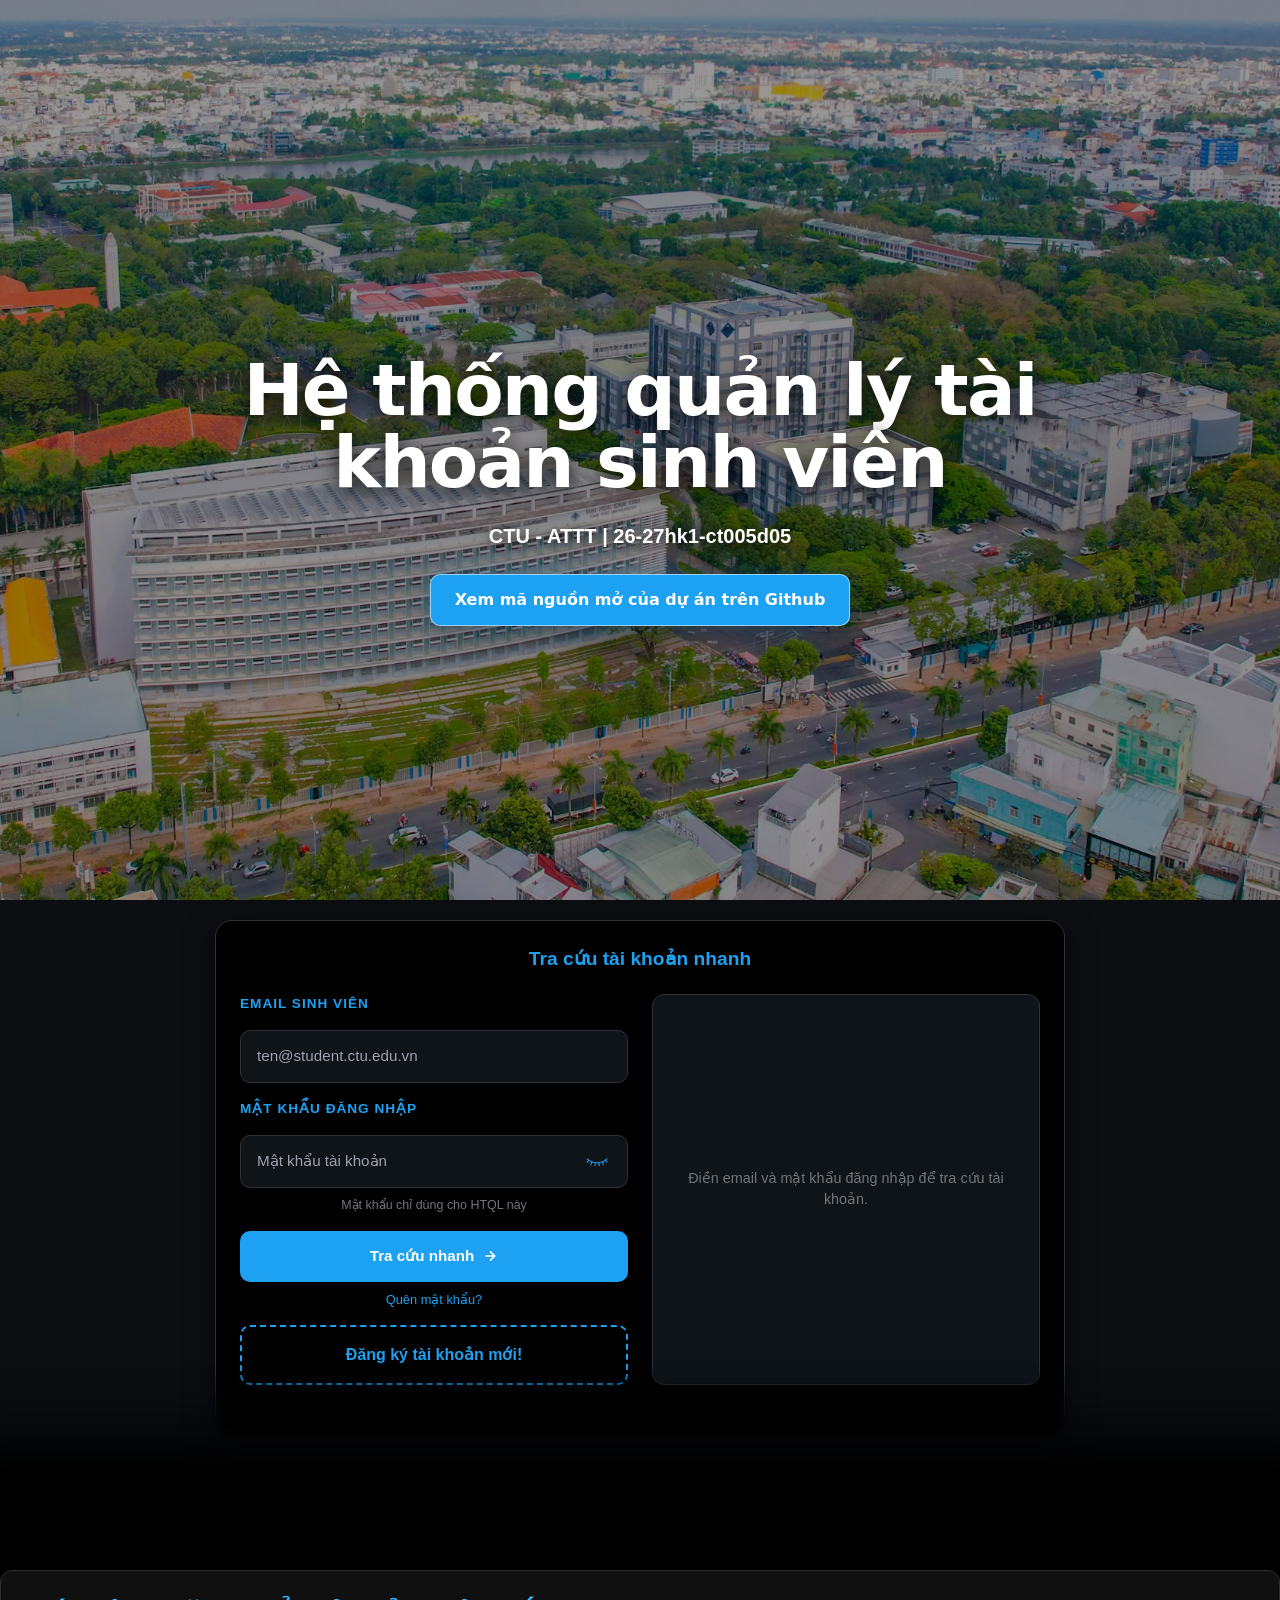
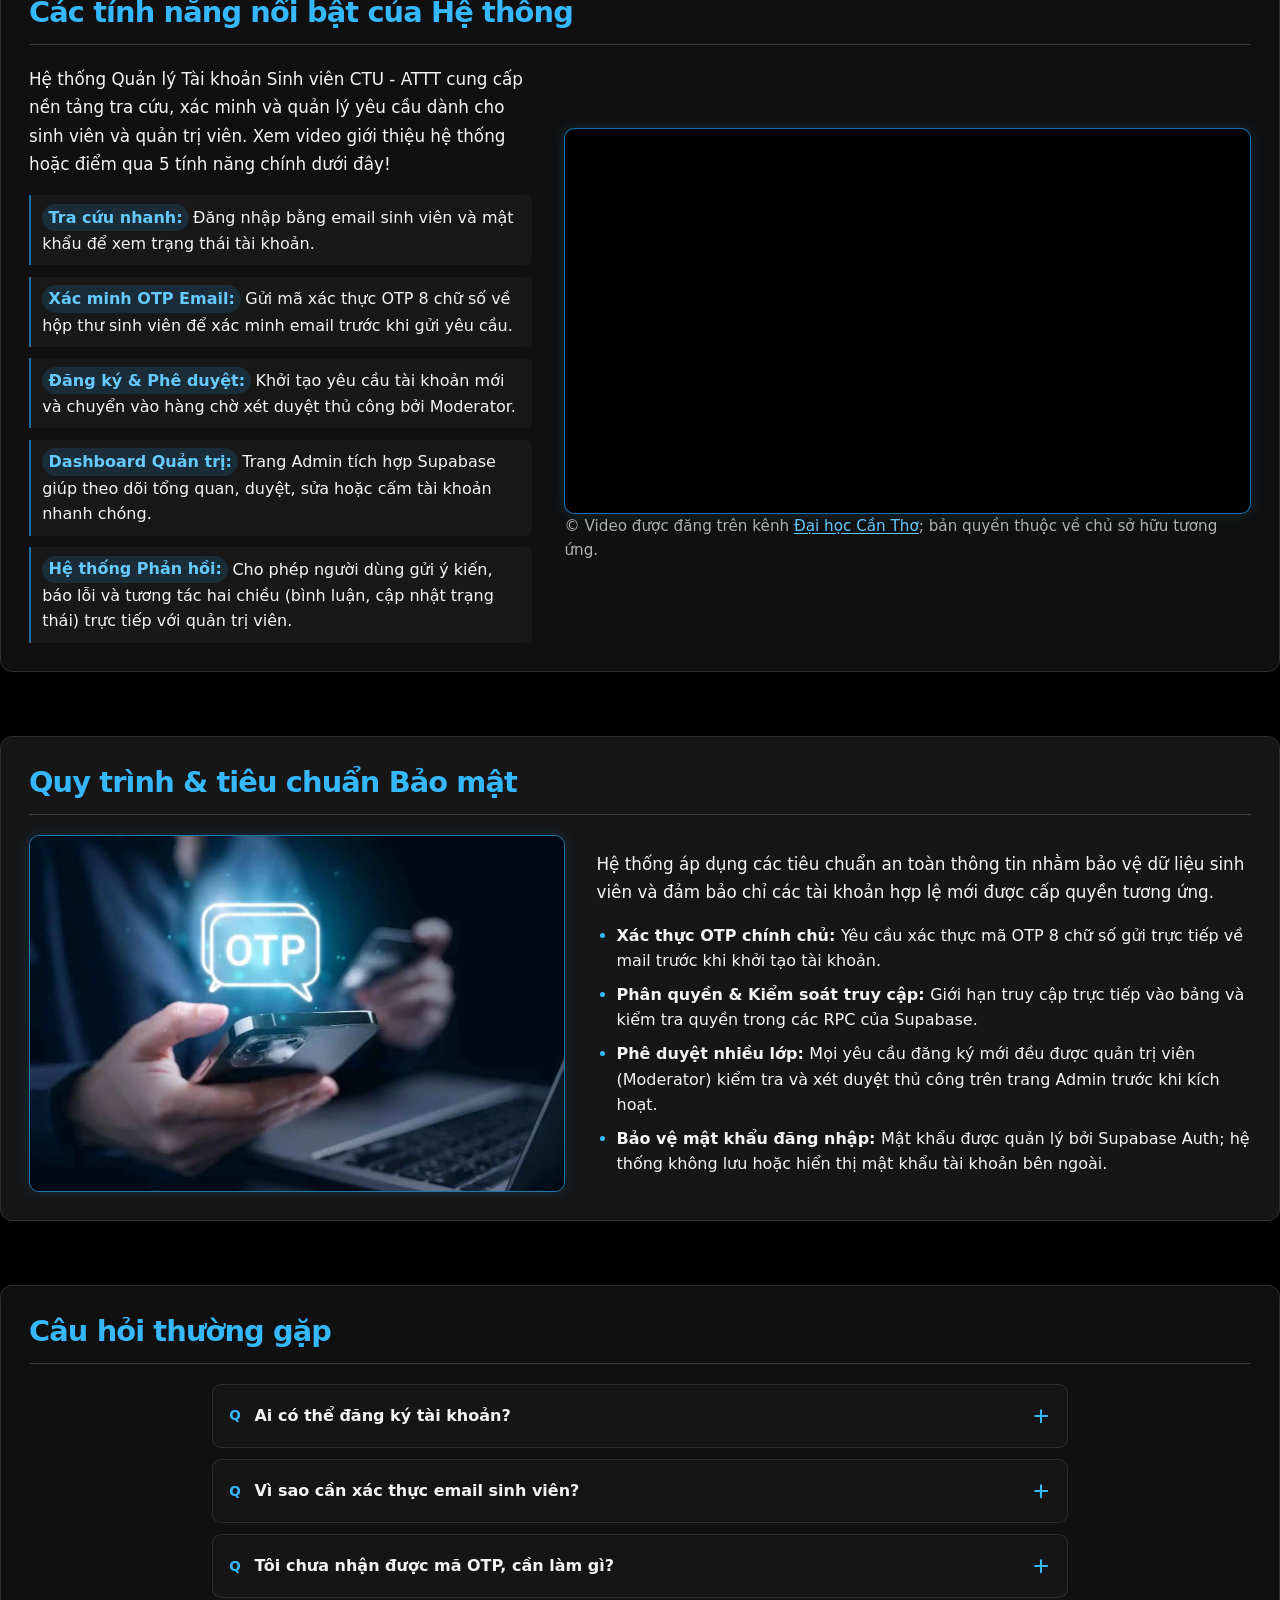
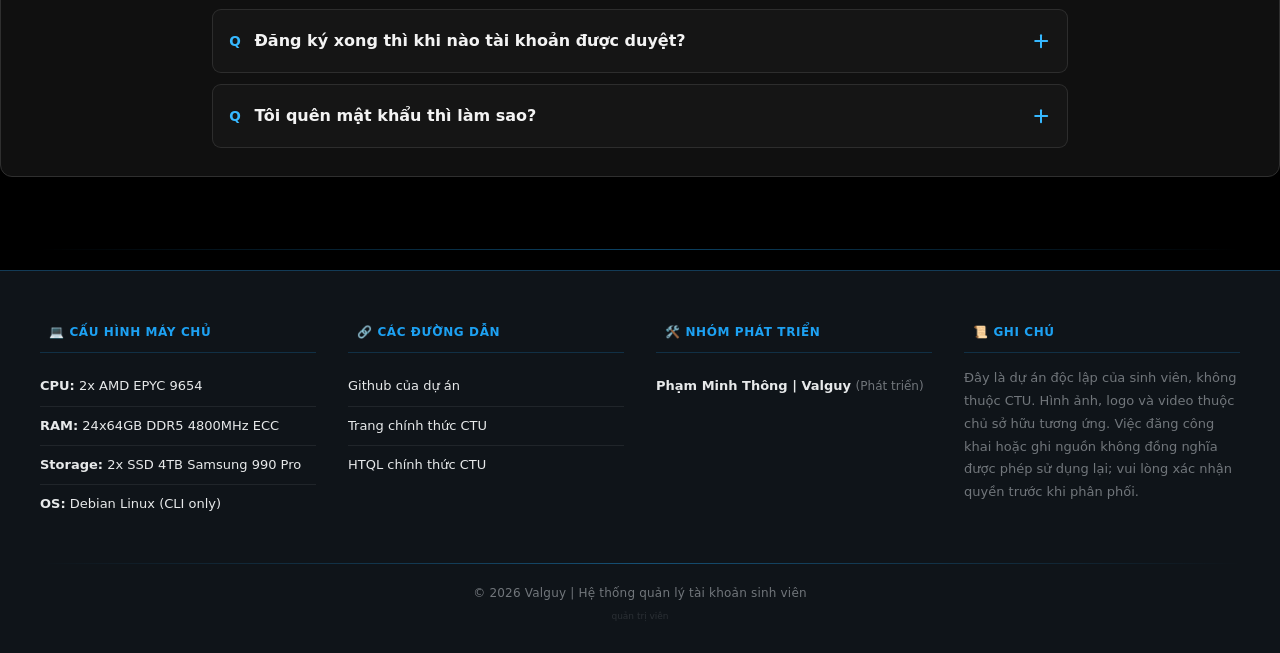
<file: index.html>
<!DOCTYPE html>
<html lang="vi" class="scroll-smooth">
<head>
    <meta charset="UTF-8">
    <meta name="viewport" content="width=device-width, initial-scale=1.0">
    <meta name="description" content="Hệ thống quản lý tài khoản sinh viên CTU - ATTT.">
    <link rel="icon" type="image/png" href="public/logo.png">
    <title>CTU - ATTT | Hệ thống quản lý tài khoản</title>
    <link rel="stylesheet" href="src/index.css">
    <script src="src/index.js" defer></script>

     
</head>
<body class="relative min-h-screen">

    
    <!-- nền trang + lớp phủ đổi độ tối khi cuộn -->
    <div id="fixedBg" class="fixed-bg">
        
        <div id="bgOverlay" class="absolute inset-0 bg-black transition-opacity duration-75" style="opacity: 0.4;"></div>
    </div>

    

    
    <!-- tiêu đề + giới thiệu -->
    <section id="hero" class="relative min-h-screen flex flex-col items-center justify-center text-center px-4 pt-20">
<div class="max-w-4xl mx-auto space-y-6">
    <h1 class="text-5xl md:text-7xl font-black tracking-tight text-white" 
        style="text-shadow: 0px 4px 20px rgba(0, 0, 0, 0.82);">
        Hệ thống quản lý tài khoản sinh viên
    </h1>
    <p class="text-lg md:text-xl text-white max-w-xl mx-auto" 
      style="text-shadow: 0px 2px 12px rgba(0, 0, 0, 0.78); font-weight: 700; font-family: Arial, Helvetica, sans-serif;">
        CTU - ATTT | 26-27hk1-ct005d05
    </p>
    <a class="hero-download-link" href="https://github.com/valguypmt/Project-26-27HK1-CT005D05" target="_blank" rel="noopener noreferrer">
      Xem mã nguồn mở của dự án trên Github
    </a>

</div>

    </section>
    <!-- khu tra cứu tài khoản -->
    <section>

<div class="lookup-section">
    <h2 class="lookup-title">Tra cứu tài khoản nhanh</h2>
    <div class="lookup-grid">
      <form id="lookupForm" class="lookup-left" novalidate>
        <label class="lookup-label" for="searchEmailInput">Email sinh viên</label>
        <div class="lookup-input-wrapper">
          <input
            type="email"
            id="searchEmailInput"
            class="lookup-input"
            placeholder="ten@student.ctu.edu.vn"
            autocomplete="username"
            required
          >
        </div>
        <label class="lookup-label" for="searchPasswordInput">Mật khẩu đăng nhập</label>
        <div class="lookup-input-wrapper">
          <input
            type="password"
            id="searchPasswordInput"
            class="lookup-input"
            placeholder="Mật khẩu tài khoản"
            autocomplete="current-password"
            required
          >
          <button
            id="searchPasswordToggle"
            class="lookup-password-toggle"
            type="button"
            aria-label="Hiện mật khẩu"
            aria-controls="searchPasswordInput"
            aria-pressed="false"
          >
            <img src="public/eye-closed.png" alt="">
          </button>
        </div>
        <p class="lookup-help">Mật khẩu chỉ dùng cho HTQL này</p>
        <button class="lookup-btn-search" type="submit">
          <span>Tra cứu nhanh</span>
          <svg width="16" height="16" viewBox="0 0 24 24" fill="none" stroke="currentColor" stroke-width="2.5"><path d="M5 12h14M12 5l7 7-7 7"/></svg>
        </button>
        <a class="forgot-password-link" href="user.html?mode=recover">Quên mật khẩu?</a>
        <a class="btn-join-big" href="user.html">Đăng ký tài khoản mới!</a>
      </form>

      <div class="lookup-right">
        <div id="ctaView" class="cta-box">
          <span id="ctaMsg" class="cta-msg" aria-live="polite">Điền email và mật khẩu đăng nhập để tra cứu tài khoản.</span>
        </div>
        <div id="loadingView" class="hidden">
          <div class="loader"></div>
        </div>
        <div id="infoView" class="info-card hidden">
          <div class="info-field">
            <div class="info-field-label">Email</div>
            <div id="resEmail" class="info-field-val">-</div>
          </div>
          <div class="info-field">
            <div class="info-field-label">Tên tài khoản</div>
            <div id="resAccountName" class="info-field-val">-</div>
          </div>
          <div class="info-field">
            <div class="info-field-label">Trạng thái tài khoản</div>
            <div id="resStatusTag" class="status-tag status-pending">Đang chờ</div>
          </div>
        </div>
      </div>
    </div>
  </div>
    </section>


<div class="transition-blend relative z-20 bg-black rounded-t-[40px] pt-16 shadow-[0_0_80px_rgba(0,0,0,0.95)] flex flex-col items-center">


    
    <div class="container project-intro-wrap">
      <!-- giới thiệu dự án -->
      <section class="section-box project-intro" aria-labelledby="projectIntroTitle">
        <h1 id="projectIntroTitle">Các tính năng nổi bật của Hệ thống</h1>
        <div class="project-intro-content">
          <div class="section-copy project-intro-copy">
            <p>
              Hệ thống Quản lý Tài khoản Sinh viên CTU - ATTT cung cấp nền tảng tra cứu, xác minh và quản lý yêu cầu dành cho sinh viên và quản trị viên. Xem video giới thiệu hệ thống hoặc điểm qua 5 tính năng chính dưới đây!<ul>
              <li><strong>Tra cứu nhanh: </strong>Đăng nhập bằng email sinh viên và mật khẩu để xem trạng thái tài khoản.</li>
              <li><strong>Xác minh OTP Email: </strong>Gửi mã xác thực OTP 8 chữ số về hộp thư sinh viên để xác minh email trước khi gửi yêu cầu.</li>
              <li><strong>Đăng ký & Phê duyệt: </strong>Khởi tạo yêu cầu tài khoản mới và chuyển vào hàng chờ xét duyệt thủ công bởi Moderator.</li>
              <li><strong>Dashboard Quản trị: </strong>Trang Admin tích hợp Supabase giúp theo dõi tổng quan, duyệt, sửa hoặc cấm tài khoản nhanh chóng.</li>
              <li><strong>Hệ thống Phản hồi: </strong>Cho phép người dùng gửi ý kiến, báo lỗi và tương tác hai chiều (bình luận, cập nhật trạng thái) trực tiếp với quản trị viên.</li>
            </ul>
          </div>

          <div class="project-video-block">
            <div class="project-video">
              <iframe
                src="https://www.youtube-nocookie.com/embed/F2o4Nr6Mh4A"
                title="video"
                loading="lazy"
                referrerpolicy="strict-origin-when-cross-origin"
                allow="accelerometer; autoplay; clipboard-write; encrypted-media; gyroscope; picture-in-picture; web-share"
                allowfullscreen
              ></iframe>
            </div>
            <p class="project-video-credit">© Video được đăng trên kênh <a href="https://www.youtube.com/@CTUDHCT" target="_blank" rel="noopener noreferrer">Đại học Cần Thơ</a>; bản quyền thuộc về chủ sở hữu tương ứng.</p>
          </div>
        </div>
      </section>
    </div>



    
    <div class="container section-two-wrap">
      <!-- hình ảnh hoạt động -->
      <section class="section-box section-two" aria-labelledby="sectionTwoTitle">
        <h1 id="sectionTwoTitle">Quy trình & tiêu chuẩn Bảo mật</h1>
        <div class="section-two-content">
          <div class="section-two-carousel" role="group" aria-label="Hình ảnh Trường Đại học Cần Thơ" aria-roledescription="carousel">
            <img
              class="section-two-image"
              alt="Hinh1"
            >
          </div>
          <div class="section-copy section-two-copy">
            <p>
              Hệ thống áp dụng các tiêu chuẩn an toàn thông tin nhằm bảo vệ dữ liệu sinh viên và đảm bảo chỉ các tài khoản hợp lệ mới được cấp quyền tương ứng.</p>
            <ul>
              <li><strong>Xác thực OTP chính chủ: </strong>Yêu cầu xác thực mã OTP 8 chữ số gửi trực tiếp về mail trước khi khởi tạo tài khoản.</li>
              <li><strong>Phân quyền &amp; Kiểm soát truy cập: </strong>Giới hạn truy cập trực tiếp vào bảng và kiểm tra quyền trong các RPC của Supabase.</li>
              <li><strong>Phê duyệt nhiều lớp: </strong>Mọi yêu cầu đăng ký mới đều được quản trị viên (Moderator) kiểm tra và xét duyệt thủ công trên trang Admin trước khi kích hoạt.</li>
              <li><strong>Bảo vệ mật khẩu đăng nhập: </strong>Mật khẩu được quản lý bởi Supabase Auth; hệ thống không lưu hoặc hiển thị mật khẩu tài khoản bên ngoài.</li>
            </ul>
          </div>
        </div>
      </section>
    </div>

    <dialog class="image-lightbox" aria-label="Xem ảnh">
      <div class="image-lightbox-content">
        <button class="image-lightbox-close" type="button" aria-label="Đóng">×</button>
        <img class="image-lightbox-main" alt="">
        <div class="image-lightbox-choices" aria-label="Chọn ảnh">
          <button class="image-lightbox-choice" type="button" aria-label="Xem Hinh1" aria-pressed="true">
            <img src="public/OTP.webp" alt="Hinh1">
          </button>
          <button class="image-lightbox-choice" type="button" aria-label="Xem Hinh2" aria-pressed="false">
            <img src="public/RLS.webp" alt="Hinh2">
          </button>
          <button class="image-lightbox-choice" type="button" aria-label="Xem Hinh3" aria-pressed="false">
            <img src="public/Crypt.webp" alt="Hinh3">
          </button>
          <button class="image-lightbox-choice" type="button" aria-label="Xem Hinh4" aria-pressed="false">
            <img src="public/Mod.webp" alt="Hinh4">
          </button>
        </div>
      </div>
    </dialog>



    
    <div class="container section-three-wrap">
      <!-- câu hỏi thường gặp -->
      <section class="section-box section-three" aria-labelledby="sectionThreeTitle">
        <h1 id="sectionThreeTitle">Câu hỏi thường gặp</h1>
        <div class="faq-list">
          <article class="faq-item">
            <h2 class="faq-heading">
              <button class="faq-question" type="button" aria-expanded="false" aria-controls="faqAnswer1" id="faqQuestion1">
                <span class="faq-question-label"><span class="faq-mark">Q</span> Ai có thể đăng ký tài khoản?</span>
                <span class="faq-toggle" aria-hidden="true"></span>
              </button>
            </h2>
            <div class="faq-answer" id="faqAnswer1" role="region" aria-labelledby="faqQuestion1" aria-hidden="true">
              <div class="faq-answer-inner">
                <p>Hệ thống dành cho sinh viên Trường Đại học Cần Thơ có email sinh viên với tên miền <strong>@student.ctu.edu.vn</strong>.</p>
              </div>
            </div>
          </article>

          <article class="faq-item">
            <h2 class="faq-heading">
              <button class="faq-question" type="button" aria-expanded="false" aria-controls="faqAnswer2" id="faqQuestion2">
                <span class="faq-question-label"><span class="faq-mark">Q</span> Vì sao cần xác thực email sinh viên?</span>
                <span class="faq-toggle" aria-hidden="true"></span>
              </button>
            </h2>
            <div class="faq-answer" id="faqAnswer2" role="region" aria-labelledby="faqQuestion2" aria-hidden="true">
              <div class="faq-answer-inner">
                <p>Xác thực email giúp xác nhận bạn thuộc cộng đồng sinh viên CTU và bảo vệ tài khoản khỏi các yêu cầu đăng ký không hợp lệ.</p>
              </div>
            </div>
          </article>

          <article class="faq-item">
            <h2 class="faq-heading">
              <button class="faq-question" type="button" aria-expanded="false" aria-controls="faqAnswer3" id="faqQuestion3">
                <span class="faq-question-label"><span class="faq-mark">Q</span> Tôi chưa nhận được mã OTP, cần làm gì?</span>
                <span class="faq-toggle" aria-hidden="true"></span>
              </button>
            </h2>
            <div class="faq-answer" id="faqAnswer3" role="region" aria-labelledby="faqQuestion3" aria-hidden="true">
              <div class="faq-answer-inner">
                <p>Hãy kiểm tra lại địa chỉ email đã nhập và thư mục Spam/Thư rác. Nếu vẫn chưa nhận được, thử gửi lại mã sau một lúc.</p>
              </div>
            </div>
          </article>

          <article class="faq-item">
            <h2 class="faq-heading">
              <button class="faq-question" type="button" aria-expanded="false" aria-controls="faqAnswer4" id="faqQuestion4">
                <span class="faq-question-label"><span class="faq-mark">Q</span> Đăng ký xong thì khi nào tài khoản được duyệt?</span>
                <span class="faq-toggle" aria-hidden="true"></span>
              </button>
            </h2>
            <div class="faq-answer" id="faqAnswer4" role="region" aria-labelledby="faqQuestion4" aria-hidden="true">
              <div class="faq-answer-inner">
                <p>Sau khi gửi yêu cầu, tài khoản sẽ ở trạng thái chờ xét duyệt. Quản trị viên cần kiểm tra và phê duyệt trước khi tài khoản được kích hoạt.</p>
              </div>
            </div>
          </article>

          <article class="faq-item">
            <h2 class="faq-heading">
              <button class="faq-question" type="button" aria-expanded="false" aria-controls="faqAnswer6" id="faqQuestion6">
                <span class="faq-question-label"><span class="faq-mark">Q</span> Tôi quên mật khẩu thì làm sao?</span>
                <span class="faq-toggle" aria-hidden="true"></span>
              </button>
            </h2>
            <div class="faq-answer" id="faqAnswer6" role="region" aria-labelledby="faqQuestion6" aria-hidden="true">
              <div class="faq-answer-inner">
                <p>Chọn “Quên mật khẩu?” tại mục tra cứu, xác minh email sinh viên rồi đặt mật khẩu mới. Mật khẩu cũ không thể xem hoặc khôi phục.</p>
              </div>
            </div>
          </article>
        </div>
      </section>
    </div>

    
    <!-- chân trang -->
    <footer class="w-full">
      <div class="footer-divider"></div>
      <div class="site-footer">
        <div class="footer-container">
          
          <div class="footer-col">
              <h3><i class="fa-solid fa-shield-halved"></i> 💻 CẤU HÌNH MÁY CHỦ</h3>
              <ul>
                 <li><strong>CPU:</strong> 2x AMD EPYC 9654</li>
                 <li><strong>RAM:</strong> 24x64GB DDR5 4800MHz ECC</li>
                 <li><strong>Storage:</strong> 2x SSD 4TB Samsung 990 Pro</li>
		             <li><strong>OS:</strong> Debian Linux (CLI only)</li>
              </ul>
          </div>

          
          <div class="footer-col">
              <h3><i class="fa-solid fa-link"></i> 🔗 CÁC ĐƯỜNG DẪN</h3>
              <ul class="link-list">
                  <li><a href="https://github.com/valguypmt/Project-26-27HK1-CT005D05" target="_blank">Github của dự án</a></li>
                  <li><a href="https://www.ctu.edu.vn/" target="_blank">Trang chính thức CTU</a></li>
                  <li><a href="https://accounts.ctu.edu.vn/" target="_blank">HTQL chính thức CTU</a></li>
              </ul>
          </div>

          
          <div class="footer-col">
              <h3><i class="fa-solid fa-users"></i> 🛠️ NHÓM PHÁT TRIỂN</h3>
              <ul>
                  <li><strong>Phạm Minh Thông | Valguy </strong><span class="role">(Phát triển)</span></li>
              </ul>
          </div>

          
          <div class="footer-col">
              <h3><i class="fa-solid fa-comment-dots"></i> 📜 GHI CHÚ</h3>
              <p class="description">
                Đây là dự án độc lập của sinh viên, không thuộc CTU. Hình ảnh, logo và video thuộc chủ sở hữu tương ứng. Việc đăng công khai hoặc ghi nguồn không đồng nghĩa được phép sử dụng lại; vui lòng xác nhận quyền trước khi phân phối.
              </p>
          </div>
        </div>

        <div class="footer-divider"></div>

        <div class="footer-bottom">
            <span>© 2026 Valguy | Hệ thống quản lý tài khoản sinh viên</span>
            <a class="footer-admin-link" href="moderator.html">quản trị viên</a>
        </div>
      </div>
    </footer>
</div>
</body>


</html>
</file>
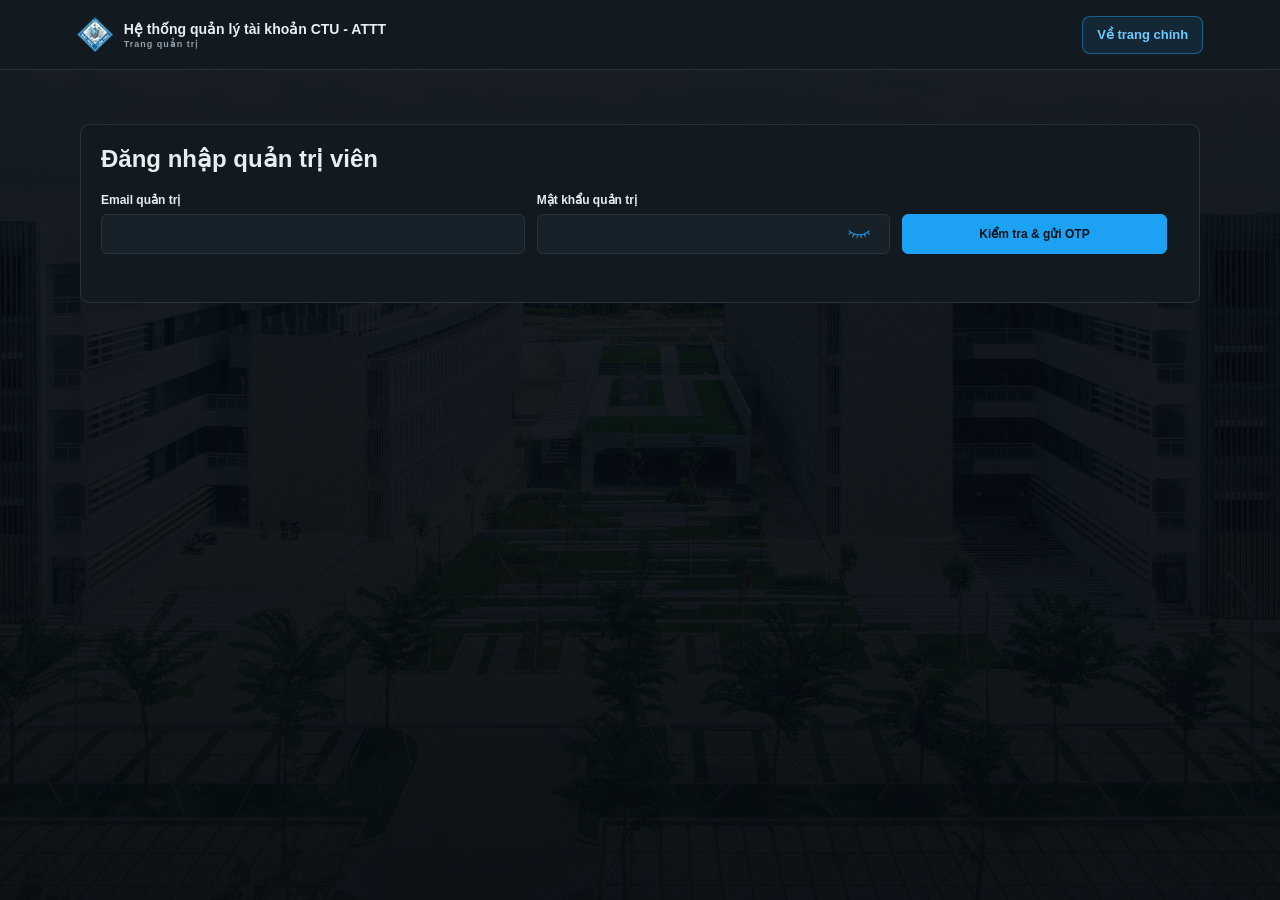
<file: moderator.html>
<!DOCTYPE html>
<html lang="vi">
<head>
	<meta charset="UTF-8">
	<meta name="viewport" content="width=device-width, initial-scale=1.0">
	<meta name="theme-color" content="#0c1114">
	<meta name="description" content="Trang quản trị hệ thống tài khoản sinh viên CTU - ATTT.">
	<link rel="icon" type="image/png" href="public/logo.png">
	<title>CTU - ATTT | Quản trị hệ thống</title>
	<link rel="stylesheet" href="src/moderator.css">
	<script src="src/moderator.js" defer></script>
</head>
<body>
	<div class="moderator-background" aria-hidden="true"></div>
	<div class="moderator-overlay" aria-hidden="true"></div>

	<header class="topbar">
		<div class="brand">
			<img class="brand-logo" src="public/logo.png" alt="">
			<span class="brand-label">Hệ thống quản lý tài khoản CTU - ATTT<small>Trang quản trị</small></span>
		</div>
		<a class="home-link" href="index.html">Về trang chính</a>
	</header>

	<main class="workspace">
		<!-- đăng nhập moderator -->
		<section id="moderatorLoginPanel" class="add-account-panel" aria-labelledby="moderatorLoginTitle">
			<h2 id="moderatorLoginTitle">Đăng nhập quản trị viên</h2>
			<form id="moderatorLoginForm" class="add-account-form">
				<div class="form-field">
					<label for="moderatorEmail">Email quản trị</label>
					<input id="moderatorEmail" type="email" autocomplete="username" required>
				</div>
				<div class="form-field">
					<label for="moderatorPassword">Mật khẩu quản trị</label>
					<div class="password-input-control">
						<input id="moderatorPassword" type="password" autocomplete="current-password" required>
						<button class="password-visibility-toggle" type="button" aria-label="Hiện mật khẩu" aria-controls="moderatorPassword" aria-pressed="false"><img src="public/eye-closed.png" alt=""></button>
					</div>
				</div>
				<button id="signInButton" class="add-account-button" type="submit">Kiểm tra &amp; gửi OTP</button>
				<p id="moderatorAuthMessage" class="form-message" role="status" aria-live="polite"></p>
			</form>
			<!-- nhập mã OTP moderator -->
			<form id="moderatorMfaForm" class="add-account-form" hidden>
				<p id="moderatorMfaInstructions"></p>
				<div class="form-field">
					<label for="moderatorOtpCode">Mã xác minh 8 số</label>
					<input id="moderatorOtpCode" type="text" inputmode="numeric" autocomplete="one-time-code" pattern="[0-9]{8}" maxlength="8" required>
				</div>
				<button id="verifyModeratorMfaButton" class="add-account-button" type="submit">Xác minh OTP</button>
				<button id="resendModeratorOtpButton" class="auth-secondary-button" type="button">Gửi lại mã</button>
				<button id="cancelModeratorMfaButton" class="auth-secondary-button" type="button">Hủy</button>
				<p id="moderatorMfaMessage" class="form-message" role="status" aria-live="polite"></p>
			</form>
		</section>

		<!-- khu quản lý tài khoản, đăng nhập xong mới hiện -->
		<div id="moderatorWorkspace" hidden>
		<section class="page-heading">
			<div>
				<h1>KHÔNG GIAN QUẢN TRỊ</h1>
			</div>
			<div class="page-heading-actions">
				<div id="connectionStatus" class="connection-status" data-state="loading" role="status">
					<span class="connection-dot" aria-hidden="true"></span>
					<span id="connectionLabel">Đang tải dữ liệu</span>
				</div>
				<button id="toggleAddAccountButton" class="auth-secondary-button" type="button" aria-expanded="false" aria-controls="addAccountForm">Thêm tài khoản</button>
			</div>
		</section>
		<!-- tổng số tk theo trạng thái -->
		<section class="summary-grid" aria-label="Tổng quan">
			<article class="summary-item">
				<span class="summary-label">Tổng tài khoản</span>
				<strong id="totalCount">--</strong>
			</article>
			<article class="summary-item">
				<span class="summary-label">Đã xác minh</span>
				<strong id="verifiedCount">--</strong>
			</article>
			<article class="summary-item">
				<span class="summary-label">Đang chờ</span>
				<strong id="pendingCount">--</strong>
			</article>
			<article class="summary-item">
				<span class="summary-label">Bị cấm sử dụng</span>
				<strong id="bannedCount">--</strong>
			</article>
			<article class="summary-item summary-feedback">
				<span class="summary-label">Phản hồi</span>
				<strong id="feedbackSummaryCount">--</strong>
			</article>
		</section>
		<!-- thêm tk mới -->
		<form id="addAccountForm" class="add-account-form add-account-panel" hidden novalidate>
			<div class="form-field">
				<label for="accountEmail">Email sinh viên</label>
				<input id="accountEmail" name="email" type="email" autocomplete="email" placeholder="ten@student.ctu.edu.vn" pattern=".+@student\.ctu\.edu\.vn" title="Chỉ chấp nhận email @student.ctu.edu.vn" required>
			</div>
			<div class="form-field">
				<label for="accountName">Tên tài khoản</label>
				<input id="accountName" name="accountName" type="text" minlength="3" maxlength="16" pattern="[A-Za-z0-9_]{3,16}" title="Tên tài khoản dài 3–16 ký tự, chỉ gồm chữ không dấu, số và dấu gạch dưới (_)." autocomplete="username" placeholder="Nhập tên tài khoản" required>
			</div>
			<p class="password-notice">Tài khoản quản lý chỉ lưu email, tên tài khoản và trạng thái; không lưu mật khẩu bên ngoài.</p>
			<div class="form-field">
				<label for="accountStatus">Trạng thái</label>
				<select id="accountStatus" name="status" required>
					<option value="pending">Đang chờ</option>
					<option value="verified" selected>Đã xác minh</option>
					<option value="banned">Bị cấm sử dụng</option>
				</select>
			</div>
			<button class="add-account-button" type="submit">Thêm tài khoản</button>
			<button id="cancelAddAccountButton" class="cancel-password-button" type="button">Hủy</button>
			<p id="addAccountMessage" class="form-message" role="status" aria-live="polite"></p>
		</form>

		<!-- ds tk đang chờ duyệt -->
		<section class="accounts-panel pending-accounts-panel" aria-labelledby="pendingAccountsTitle">
			<div id="pendingTableView">
				<div class="panel-heading">
					<div>
						<h2 id="pendingAccountsTitle">Tài khoản chờ duyệt</h2>
						<p id="pendingResultCount" class="result-count">Đang tải danh sách...</p>
					</div>
					<button id="refreshPendingAccountsButton" class="auth-secondary-button" type="button">Làm mới</button>
				</div>

				<div class="table-scroll">
					<table>
						<thead>
							<tr>
								<th scope="col">Email sinh viên</th>
								<th scope="col">Tên tài khoản</th>
								<th scope="col">Thao tác</th>
							</tr>
						</thead>
						<tbody id="pendingUsersTableBody">
							<tr><td class="table-message" colspan="3">Đang tải danh sách...</td></tr>
						</tbody>
					</table>
				</div>
			</div>

			<!-- form sửa tk -->
			<section id="editAccountPanel" class="pending-account-editor" aria-labelledby="editAccountTitle" hidden>
				<h2 id="editAccountTitle">Chỉnh sửa tài khoản</h2>
				<form id="editAccountForm" class="add-account-form" novalidate>
					<input id="editAccountOriginalEmail" type="hidden">
					<div class="form-field">
						<label for="editAccountEmail">Email sinh viên</label>
						<input id="editAccountEmail" type="email" autocomplete="email" pattern=".+@student\.ctu\.edu\.vn" title="Chỉ chấp nhận email @student.ctu.edu.vn" required>
					</div>
					<div class="form-field">
						<label for="editAccountName">Tên tài khoản</label>
						<input id="editAccountName" type="text" minlength="3" maxlength="16" pattern="[A-Za-z0-9_]{3,16}" title="Tên tài khoản dài 3–16 ký tự, chỉ gồm chữ không dấu, số và dấu gạch dưới (_)." autocomplete="username" required>
					</div>
					<div class="form-field">
						<label for="editAccountStatus">Trạng thái</label>
						<select id="editAccountStatus" required>
							<option value="pending">Đang chờ</option>
							<option value="verified">Đã xác minh</option>
							<option value="banned">Bị cấm sử dụng</option>
						</select>
					</div>
					<button id="saveAccountChangesButton" class="add-account-button" type="submit">Lưu thay đổi</button>
					<button id="cancelEditAccountButton" class="cancel-password-button" type="button">Hủy</button>
					<p id="editAccountMessage" class="form-message" role="status" aria-live="polite"></p>
				</form>
			</section>

		</section>

		<!-- tìm và quản lý ds tk -->
		<div class="moderator-tabs" role="tablist" aria-label="Khu vực quản lý">
			<button id="accountsPanelToggle" class="moderator-tab" type="button" role="tab" aria-selected="true" aria-controls="accountsPanelContent" tabindex="0">
				<span class="moderator-tab-title">Danh sách tài khoản</span>
				<span id="resultCount" class="result-count">Đang tải danh sách...</span>
			</button>
			<button id="feedbackPanelToggle" class="moderator-tab" type="button" role="tab" aria-selected="false" aria-controls="feedbackPanelContent" tabindex="-1">
				<span class="moderator-tab-title">Phản hồi từ sinh viên</span>
				<span id="moderatorFeedbackCount" class="result-count">Đang tải phản hồi...</span>
			</button>
		</div>
		<section id="accountsPanelContent" class="accounts-panel" role="tabpanel" aria-labelledby="accountsPanelToggle" tabindex="0">
			<div class="panel-heading accounts-panel-controls">
				<div class="filters">
					<label class="visually-hidden" for="searchInput">Tìm email hoặc tên tài khoản</label>
					<input id="searchInput" type="search" placeholder="Tìm tài khoản">
					<label class="visually-hidden" for="statusFilter">Lọc theo trạng thái</label>
					<select id="statusFilter">
						<option value="all">Mọi trạng thái</option>
						<option value="verified">Đã xác minh</option>
						<option value="banned">Bị cấm sử dụng</option>
					</select>
				</div>
				<button id="refreshAccountsButton" class="auth-secondary-button" type="button">Làm mới</button>
			</div>
			<div class="table-scroll">
				<table>
					<thead>
						<tr>
							<th scope="col">Email sinh viên</th>
							<th scope="col">Tên tài khoản</th>
							<th scope="col">Trạng thái</th>
							<th scope="col">Thao tác</th>
						</tr>
					</thead>
					<tbody id="usersTableBody">
						<tr><td class="table-message" colspan="4">Đang tải danh sách...</td></tr>
					</tbody>
				</table>
			</div>
		</section>

		<section id="feedbackPanelContent" class="accounts-panel feedback-admin-panel" role="tabpanel" aria-labelledby="feedbackPanelToggle" tabindex="0" hidden>
			<div class="panel-heading accounts-panel-controls">
				<div class="filters feedback-filters">
					<label class="visually-hidden" for="feedbackSearchInput">Tìm phản hồi theo email hoặc nội dung</label>
					<input id="feedbackSearchInput" type="search" placeholder="Tìm email hoặc nội dung">
					<label class="visually-hidden" for="feedbackStatusFilter">Lọc phản hồi theo trạng thái</label>
					<select id="feedbackStatusFilter">
						<option value="all">Mọi trạng thái</option>
						<option value="submitted">Đã gửi</option>
						<option value="in_progress">Đang xem xét</option>
						<option value="cancelled">Đã hủy</option>
						<option value="resolved">Đã hoàn tất</option>
					</select>
					<label class="visually-hidden" for="feedbackSubjectFilter">Lọc phản hồi theo chủ đề</label>
					<select id="feedbackSubjectFilter">
						<option value="all">Mọi chủ đề</option>
						<option value="Thay đổi mật khẩu">Thay đổi mật khẩu</option>
						<option value="Thay đổi tên tài khoản">Thay đổi tên tài khoản</option>
						<option value="Hỗ trợ hệ thống">Hỗ trợ hệ thống</option>
						<option value="Vấn đề khác">Vấn đề khác</option>
					</select>
					<label class="visually-hidden" for="feedbackReplyAuthorFilter">Lọc theo người trả lời</label>
					<select id="feedbackReplyAuthorFilter">
						<option value="all">Mọi người trả lời</option>
					</select>
				</div>
				<button id="refreshModeratorFeedbackButton" class="auth-secondary-button" type="button">Làm mới</button>
			</div>
			<div id="moderatorFeedbackList" class="moderator-feedback-list" aria-live="polite">
				<p class="moderator-feedback-empty">Đang tải phản hồi...</p>
			</div>
			<p id="moderatorFeedbackMessage" class="feedback-admin-message" role="status" aria-live="polite"></p>
		</section>
		</div>
	</main>

	<!-- xác nhận trước khi xóa tk -->
	<dialog id="deleteConfirmationDialog" class="confirmation-dialog" aria-labelledby="deleteConfirmationTitle">
		<h2 id="deleteConfirmationTitle">Xóa tài khoản này?</h2>
		<p id="deleteConfirmationEmail" class="confirmation-email"></p>
		<form method="dialog" class="confirmation-actions">
			<button class="confirmation-cancel-button" type="submit" value="cancel">Giữ lại</button>
			<button class="confirmation-delete-button" type="submit" value="delete">Xóa tài khoản</button>
		</form>
	</dialog>
	<dialog id="deleteFeedbackDialog" class="confirmation-dialog" aria-labelledby="deleteFeedbackTitle">
		<h2 id="deleteFeedbackTitle">Xóa phản hồi này?</h2>
		<p id="deleteFeedbackDescription" class="confirmation-email"></p>
		<form method="dialog" class="confirmation-actions">
			<button class="confirmation-cancel-button" type="submit" value="cancel">Giữ lại</button>
			<button class="confirmation-delete-button" type="submit" value="delete">Xóa phản hồi</button>
		</form>
	</dialog>

</body>
</html>
</file>
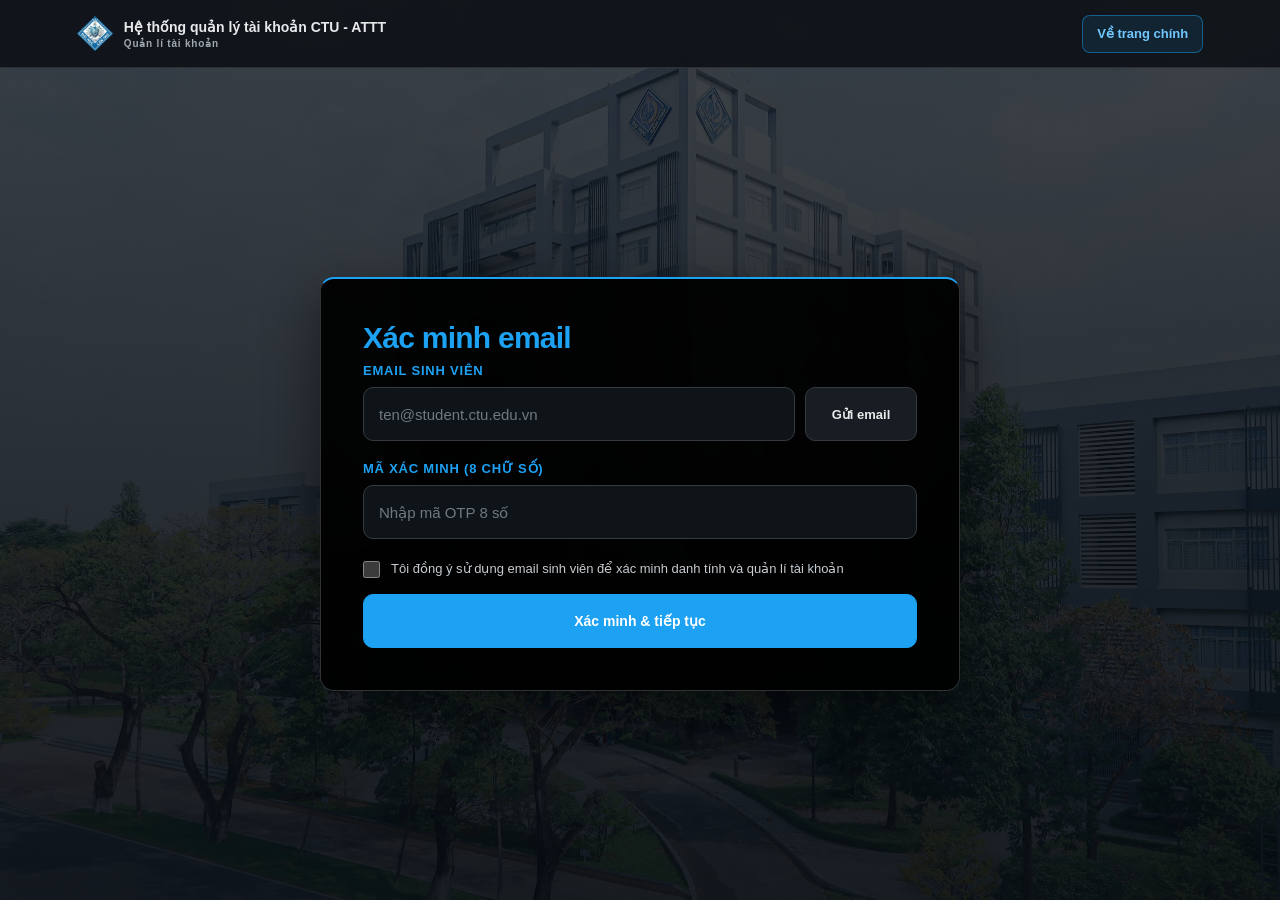
<file: user.html>
<!DOCTYPE html>
<html lang="vi">
<head>
  <meta charset="UTF-8">
  <meta name="viewport" content="width=device-width, initial-scale=1">
  <meta name="theme-color" content="#07182c">
  <meta name="description" content="Đăng ký tài khoản sinh viên trong hệ thống CTU - ATTT.">
  <link rel="icon" type="image/png" href="public/logo.png">
  <title>CTU - ATTT | Quản lí tài khoản</title>
  <link rel="stylesheet" href="src/user.css">
  <script src="src/index.js" defer></script>
  <script src="src/user.js" defer></script>
</head>
<body>
  <div class="user-background" aria-hidden="true"></div>
  <div class="user-overlay" aria-hidden="true"></div>

  <header class="topbar">
    <div class="brand">
      <img class="brand-logo" src="public/logo.png" alt="">
      <span class="brand-label">Hệ thống quản lý tài khoản CTU - ATTT<small>Quản lí tài khoản</small></span>
    </div>
    <a class="home-link" href="index.html">Về trang chính</a>
  </header>

  <main class="user-main">
    <section class="user-card" aria-labelledby="formTitle">
      <!-- xác minh email -->
      <form id="emailStep" class="user-form" novalidate>
        <h1 id="formTitle">Xác minh email</h1>
        <label class="field-label" for="studentEmail">Email sinh viên</label>
        <div class="email-row">
          <input id="studentEmail" type="email" autocomplete="email" placeholder="ten@student.ctu.edu.vn" required>
          <button id="sendCode" class="send-code-button" type="button">Gửi email</button>
        </div>
        <label class="field-label" for="otpCode">Mã xác minh (8 chữ số)</label>
        <input id="otpCode" type="text" inputmode="numeric" autocomplete="one-time-code" maxlength="8" placeholder="Nhập mã OTP 8 số">
        <label class="consent-row" for="consent">
          <input id="consent" type="checkbox">
          <span id="consentText">Tôi đồng ý sử dụng email sinh viên để xác minh danh tính và quản lí tài khoản</span>
        </label>
        <button id="emailStepSubmit" class="primary-button" type="submit">Xác minh &amp; tiếp tục</button>
        <p id="formMessage" class="form-message" role="status" aria-live="polite"></p>
        <p id="recoverySignupLink" class="recovery-signup-link" hidden>Nếu bạn chưa có tài khoản, <a href="user.html">tạo tài khoản mới</a>.</p>
      </form>

      <form id="passwordResetStep" class="user-form" hidden novalidate>
        <h1>Đặt lại mật khẩu</h1>
        <p class="field-help">Đã xác minh email: <strong id="passwordResetEmail"></strong></p>
        <label class="field-label" for="newPassword">Mật khẩu mới</label>
        <div class="password-input-control">
          <input id="newPassword" type="password" minlength="8" autocomplete="new-password" required>
          <button class="password-visibility-toggle" type="button" aria-label="Hiện mật khẩu" aria-controls="newPassword" aria-pressed="false"><img src="public/eye-closed.png" alt=""></button>
        </div>
        <label class="field-label" for="confirmNewPassword">Xác nhận mật khẩu mới</label>
        <div class="password-input-control">
          <input id="confirmNewPassword" type="password" minlength="8" autocomplete="new-password" required>
          <button class="password-visibility-toggle" type="button" aria-label="Hiện mật khẩu" aria-controls="confirmNewPassword" aria-pressed="false"><img src="public/eye-closed.png" alt=""></button>
        </div>
        <p class="field-help">Mật khẩu mới chỉ dùng để đăng nhập vào HTQL này. Supabase Auth quản lý thông tin xác thực; mật khẩu cũ không thể xem hoặc khôi phục.</p>
        <button class="primary-button" type="submit">Lưu mật khẩu mới</button>
        <p id="passwordResetMessage" class="form-message" role="status" aria-live="polite"></p>
      </form>

      <section id="noAccountStep" class="status-step" hidden aria-labelledby="noAccountTitle">
        <h1 id="noAccountTitle">Chưa có hồ sơ tài khoản</h1>
        <p>Email <strong id="noAccountEmail"></strong> chưa có yêu cầu tài khoản trong hệ thống.</p>
        <p class="status-copy">Bạn có thể tạo yêu cầu tài khoản mới bằng email đã xác minh này.</p>
        <button id="createAccountFromRecovery" class="primary-button" type="button">Tạo tài khoản mới</button>
      </section>

      <!-- tạo hoặc cập nhật tk -->
      <form id="accountStep" class="user-form" hidden novalidate>
        <h1>Quản lí tài khoản</h1>
        <label class="field-label" for="verifiedEmail">Email đã xác minh</label>
        <input id="verifiedEmail" type="email" readonly>
        <label class="field-label" for="accountName">Tên đăng nhập mong muốn</label>
        <input id="accountName" type="text" minlength="3" maxlength="16" pattern="[A-Za-z0-9_]{3,16}" title="Tên tài khoản dài 3–16 ký tự, chỉ gồm chữ không dấu, số và dấu gạch dưới (_)." autocomplete="username" placeholder="Ví dụ: Nguoi_dung1" aria-describedby="accountNameHelp" required>
        <p id="accountNameHelp" class="field-help">Tên tài khoản dài 3–16 ký tự, chỉ gồm chữ không dấu, số và dấu gạch dưới (_), không có dấu cách.</p>
        <label class="field-label" for="studentSitePassword">Mật khẩu đăng nhập</label>
        <div class="password-input-control">
          <input id="studentSitePassword" type="password" minlength="8" autocomplete="new-password" required>
          <button class="password-visibility-toggle" type="button" aria-label="Hiện mật khẩu" aria-controls="studentSitePassword" aria-pressed="false"><img src="public/eye-closed.png" alt=""></button>
        </div>
        <label class="field-label" for="confirmStudentSitePassword">Xác nhận mật khẩu</label>
        <div class="password-input-control">
          <input id="confirmStudentSitePassword" type="password" minlength="8" autocomplete="new-password" required>
          <button class="password-visibility-toggle" type="button" aria-label="Hiện mật khẩu" aria-controls="confirmStudentSitePassword" aria-pressed="false"><img src="public/eye-closed.png" alt=""></button>
        </div>
        <p class="field-help">Tối thiểu 8 ký tự. Đây là mật khẩu cho HTQL này, không phải mật khẩu CTU; Supabase Auth quản lý mật khẩu và quản trị viên không thể xem.</p>
        <button class="primary-button" type="submit">Gửi yêu cầu tài khoản</button>
        <p id="accountMessage" class="form-message" role="status" aria-live="polite"></p>
      </form>

      <!-- trạng thái yêu cầu đã gửi -->
      <section id="statusStep" class="status-step" hidden aria-live="polite">
        <h1>Trạng thái tài khoản</h1>
        <p><strong>Tài khoản:</strong> <span id="submittedAccount"></span></p>
        <p><strong>Email:</strong> <span id="submittedEmail"></span></p>
        <span id="registrationStatusBadge" class="pending-badge" data-status="pending">ĐANG CHỜ DUYỆT</span>
        <p class="status-copy">Yêu cầu đã được gửi đến quản trị viên và sẽ được xét duyệt thủ công. Quá trình này có thể mất vài ngày tùy theo số lượng yêu cầu đang chờ; tài khoản sẽ được kích hoạt sau khi hoàn tất xét duyệt.</p>
        <button id="openFeedbackButton" class="primary-button" type="button">Gửi phản hồi / xem phản hồi đã gửi</button>
        <a class="back-link" href="index.html">Quay về trang chủ</a>
        <p id="statusNotice" class="form-message" role="status" aria-live="polite"></p>
      </section>

      <section id="feedbackStep" class="status-step" hidden aria-labelledby="feedbackTitle">
        <h1 id="feedbackTitle">Phản hồi của bạn</h1>
        <p class="feedback-intro">Gửi yêu cầu hoặc góp ý cho quản trị viên. Bạn có thể xem trạng thái và phản hồi tại đây.</p>
        <p id="feedbackLimitCount" class="feedback-limit-count" role="status" aria-live="polite">0/3 phản hồi đã gửi</p>
        <form id="feedbackForm" class="feedback-form">
          <select id="feedbackSubject" class="visually-hidden" aria-hidden="true" tabindex="-1" required>
            <option value="other">Vấn đề khác</option>
            <option value="password">Thay đổi mật khẩu</option>
            <option value="username">Thay đổi tên tài khoản</option>
            <option value="account" selected>Hỗ trợ hệ thống</option>
          </select>
          <div class="feedback-presets" role="group" aria-label="Chọn loại phản hồi">
            <button type="button" class="feedback-preset" aria-pressed="false" data-subject="account" data-template="Tôi cần hỗ trợ về hệ thống.">Hỗ trợ hệ thống</button>
            <button type="button" class="feedback-preset" aria-pressed="false" data-subject="username" data-template="Tôi muốn đổi tên tài khoản thành [tên mới].">Thay đổi tên tài khoản</button>
            <button type="button" class="feedback-preset" aria-pressed="false" data-subject="other" data-template="Tôi cần ...">Vấn đề khác</button>
          </div>
          <label class="field-label" for="feedbackMessageInput">Nội dung</label>
          <textarea id="feedbackMessageInput" maxlength="200" rows="5" placeholder="Mô tả yêu cầu của bạn..." required></textarea>
          <p id="feedbackCharacterCount" class="feedback-character-count" aria-live="polite">0/200</p>
          <button id="sendFeedbackButton" class="primary-button" type="submit">Gửi phản hồi</button>
        </form>
        <button id="backToStatusButton" class="back-link feedback-back-button" type="button">Quay lại trạng thái tài khoản</button>
        <p id="feedbackFormMessage" class="form-message" role="status" aria-live="polite"></p>
        <hr class="feedback-section-divider">
        <div class="feedback-history-heading">
          <h2>Lịch sử phản hồi</h2>
        </div>
        <div id="feedbackHistory" class="feedback-history" aria-live="polite">
          <p class="feedback-empty">Đang tải phản hồi...</p>
        </div>
      </section>

    </section>
  </main>
  <dialog id="deleteMyFeedbackDialog" class="feedback-delete-dialog" aria-labelledby="deleteMyFeedbackTitle" aria-describedby="deleteMyFeedbackDescription">
    <h2 id="deleteMyFeedbackTitle">Xóa phản hồi này?</h2>
    <p id="deleteMyFeedbackDescription"></p>
    <form method="dialog" class="feedback-delete-dialog-actions">
      <button class="feedback-delete-cancel" type="submit" value="cancel">Giữ lại</button>
      <button class="feedback-delete-confirm" type="submit" value="delete">Xóa phản hồi</button>
    </form>
  </dialog>
</body>
</html>
</file>
